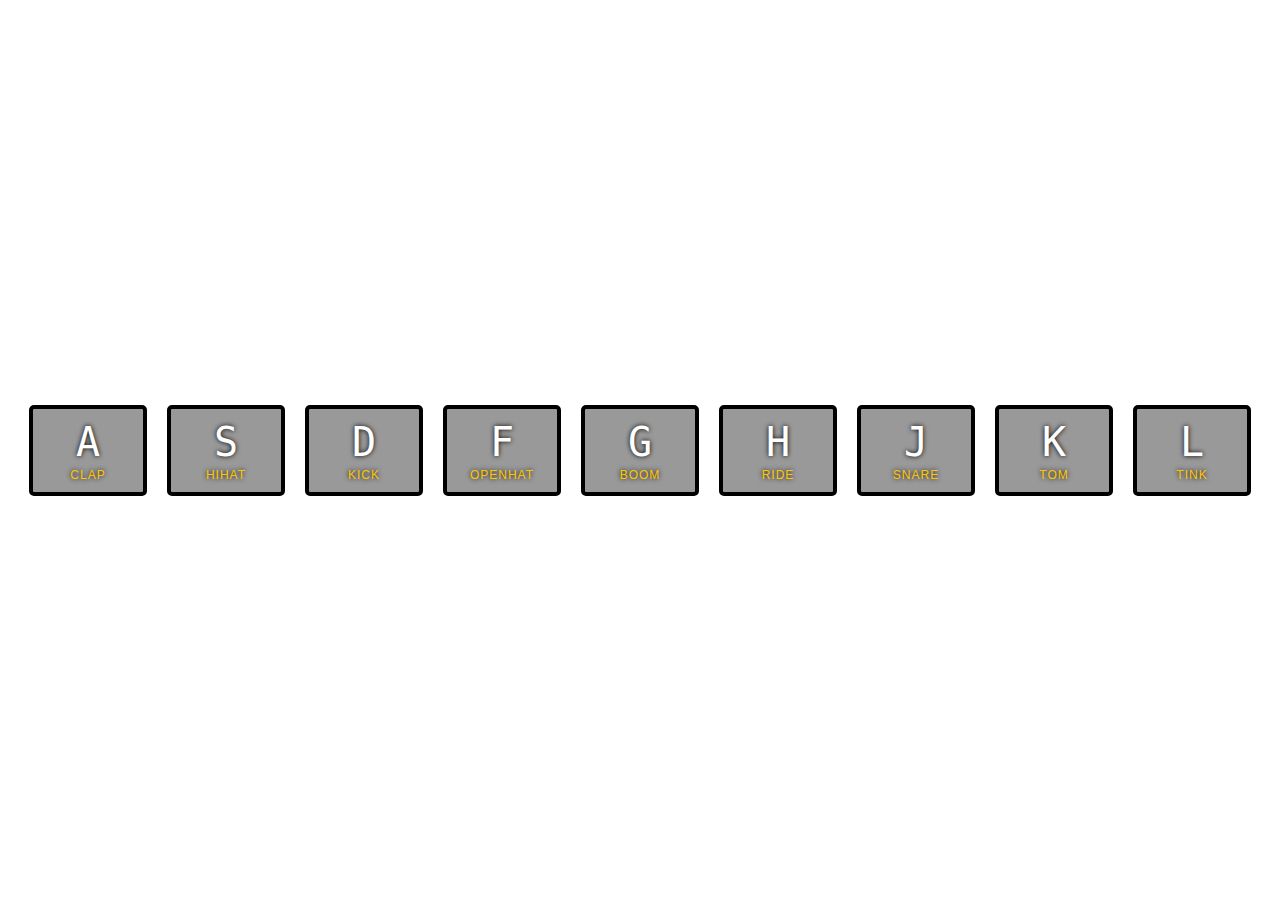
<file: 01 - JavaScript Drum Kit/index.html>
<!DOCTYPE html>
<html lang="en">
<head>
  <meta charset="UTF-8">
  <title>JS Drum Kit</title>
  <link rel="stylesheet" href="style.css">
</head>
<body>


  <div class="keys">
    <div data-key="65" class="key">
      <kbd>A</kbd>
      <span class="sound">clap</span>
    </div>
    <div data-key="83" class="key">
      <kbd>S</kbd>
      <span class="sound">hihat</span>
    </div>
    <div data-key="68" class="key">
      <kbd>D</kbd>
      <span class="sound">kick</span>
    </div>
    <div data-key="70" class="key">
      <kbd>F</kbd>
      <span class="sound">openhat</span>
    </div>
    <div data-key="71" class="key">
      <kbd>G</kbd>
      <span class="sound">boom</span>
    </div>
    <div data-key="72" class="key">
      <kbd>H</kbd>
      <span class="sound">ride</span>
    </div>
    <div data-key="74" class="key">
      <kbd>J</kbd>
      <span class="sound">snare</span>
    </div>
    <div data-key="75" class="key">
      <kbd>K</kbd>
      <span class="sound">tom</span>
    </div>
    <div data-key="76" class="key">
      <kbd>L</kbd>
      <span class="sound">tink</span>
    </div>
  </div>

  <audio data-key="65" src="sounds/clap.wav"></audio>
  <audio data-key="83" src="sounds/hihat.wav"></audio>
  <audio data-key="68" src="sounds/kick.wav"></audio>
  <audio data-key="70" src="sounds/openhat.wav"></audio>
  <audio data-key="71" src="sounds/boom.wav"></audio>
  <audio data-key="72" src="sounds/ride.wav"></audio>
  <audio data-key="74" src="sounds/snare.wav"></audio>
  <audio data-key="75" src="sounds/tom.wav"></audio>
  <audio data-key="76" src="sounds/tink.wav"></audio>

  <script src="scripts.js"></script>

  
</body>
</html>
</file>
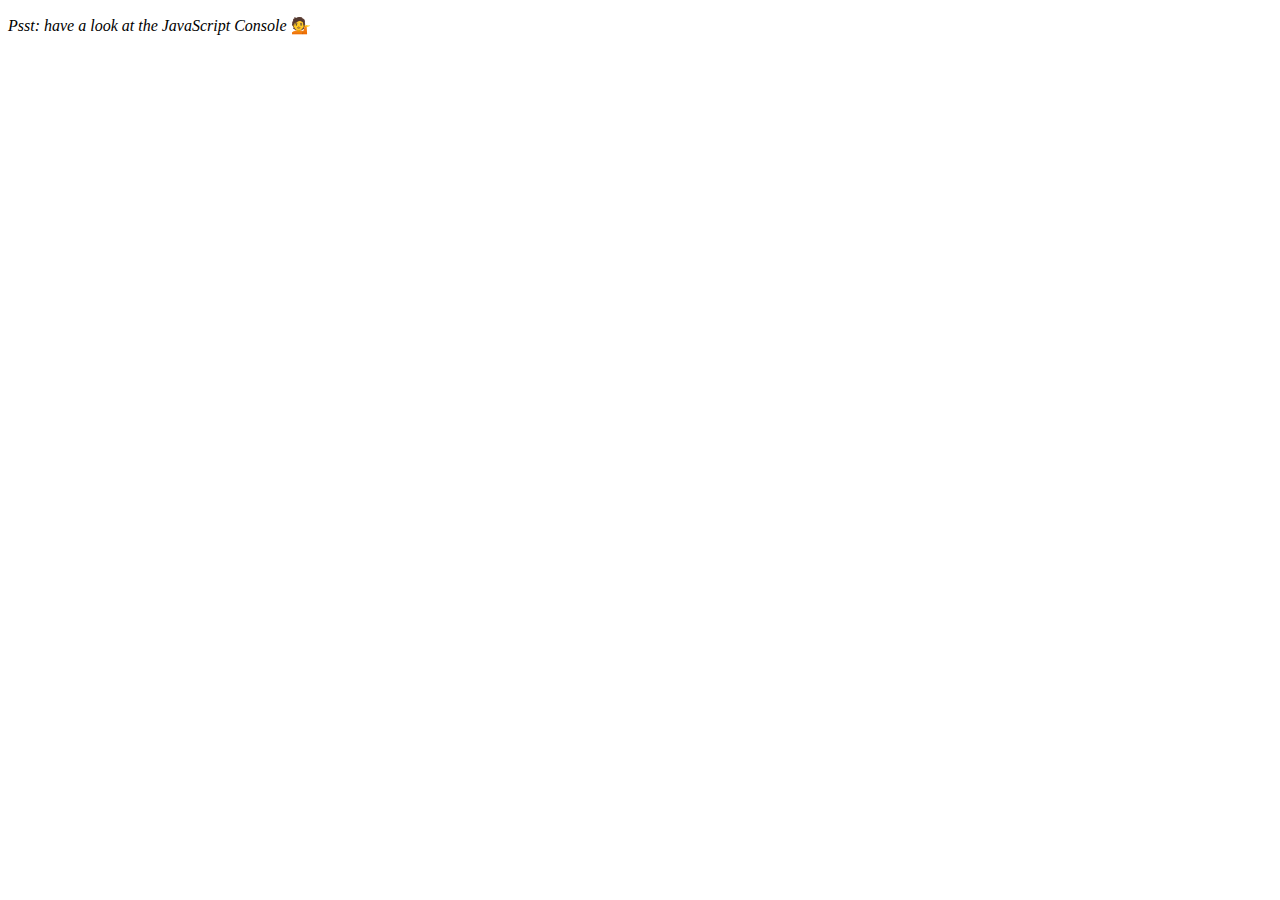
<file: 04 - Array Cardio Day 1/index.html>
<!DOCTYPE html>
<html lang="en">
<head>
  <meta charset="UTF-8">
  <title>Array Cardio 💪</title>
</head>
<body>
  <p><em>Psst: have a look at the JavaScript Console</em> 💁</p>
  <script>
    // Get your shorts on - this is an array workout!
    // ## Array Cardio Day 1

    // Some data we can work with

    const inventors = [
      { first: 'Albert', last: 'Einstein', year: 1879, passed: 1955 },
      { first: 'Isaac', last: 'Newton', year: 1643, passed: 1727 },
      { first: 'Galileo', last: 'Galilei', year: 1564, passed: 1642 },
      { first: 'Marie', last: 'Curie', year: 1867, passed: 1934 },
      { first: 'Johannes', last: 'Kepler', year: 1571, passed: 1630 },
      { first: 'Nicolaus', last: 'Copernicus', year: 1473, passed: 1543 },
      { first: 'Max', last: 'Planck', year: 1858, passed: 1947 },
      { first: 'Katherine', last: 'Blodgett', year: 1898, passed: 1979 },
      { first: 'Ada', last: 'Lovelace', year: 1815, passed: 1852 },
      { first: 'Sarah E.', last: 'Goode', year: 1855, passed: 1905 },
      { first: 'Lise', last: 'Meitner', year: 1878, passed: 1968 },
      { first: 'Hanna', last: 'Hammarström', year: 1829, passed: 1909 }
    ];

    const people = ['Beck, Glenn', 'Becker, Carl', 'Beckett, Samuel', 'Beddoes, Mick', 'Beecher, Henry', 'Beethoven, Ludwig', 'Begin, Menachem', 'Belloc, Hilaire', 'Bellow, Saul', 'Benchley, Robert', 'Benenson, Peter', 'Ben-Gurion, David', 'Benjamin, Walter', 'Benn, Tony', 'Bennington, Chester', 'Benson, Leana', 'Bent, Silas', 'Bentsen, Lloyd', 'Berger, Ric', 'Bergman, Ingmar', 'Berio, Luciano', 'Berle, Milton', 'Berlin, Irving', 'Berne, Eric', 'Bernhard, Sandra', 'Berra, Yogi', 'Berry, Halle', 'Berry, Wendell', 'Bethea, Erin', 'Bevan, Aneurin', 'Bevel, Ken', 'Biden, Joseph', 'Bierce, Ambrose', 'Biko, Steve', 'Billings, Josh', 'Biondo, Frank', 'Birrell, Augustine', 'Black, Elk', 'Blair, Robert', 'Blair, Tony', 'Blake, William'];

    // Array.prototype.filter()
    // 1. Filter the list of inventors for those who were born in the 1500's
      // const byBirth = inventors.filter(function(inventor) {
      //   if ((inventor.year >= 1500) && (inventor.year < 1600)) {
      //     return inventor
      //   }
      // });
      const byBirth = inventors.filter(inventor => (inventor.year >= 1500) && (inventor.year < 1600));
      console.log(byBirth)

    // Array.prototype.map()
    // 2. Give us an array of the inventors first and last names
      const inventorNames = inventors.map(inventor => `${inventor.first} ${inventor.last}`);
      console.log(inventorNames)

    // Array.prototype.sort()
    // 3. Sort the inventors by birthdate, oldest to youngest
      const sorted = inventors.sort((a, b) => a.year > b.year ? 1 : -1);
      console.table(sorted)

    // Array.prototype.reduce()
    // 4. How many years did all the inventors live all together?
    const totalYears = inventors.reduce((total, inventor) => {
      return total + (inventor.passed - inventor.year);
    }, 0);
    console.log(totalYears);

    // 5. Sort the inventors by years lived
    const oldest = inventors.sort(function(a,b) {
      const lastGuy = a.passed - a.year;
      const nextGuy = b.passed - b.year;
      return lastGuy > nextGuy ? -1 : 1;
    });
    console.log(oldest);


    // 6. create a list of Boulevards in Paris that contain 'de' anywhere in the name
    // https://en.wikipedia.org/wiki/Category:Boulevards_in_Paris


    // const category = document.querySelector('.mw-category');
    // const links = Array.from(category.querySelectorAll('a'));
    // const de = links
    //               .map(link => link.textContent)
    //               .filter(streetName => streetName.includes('de'));


    // 7. sort Exercise
    // Sort the people alphabetically by last name
    const alpha = people.sort((lastOne, nextOne) => {
      const [aLast, aFirst] = lastOne.split(', ');
      const [bLast, bFirst] = nextOne.split(', ');
      return aLast > bLast ? 1 : -1;
    });
    console.log(alpha);

    // 8. Reduce Exercise
    // Sum up the instances of each of these
    const data = ['car', 'car', 'truck', 'truck', 'bike', 'walk', 'car', 'van', 'bike', 'walk', 'car', 'van', 'car', 'truck' ];

    const transportation = data.reduce(function(obj, item) {
      if (!obj[item]) {
        obj[item] = 0;
      }
      obj[item]++
      return obj;
    }, {});
    console.log(transportation);

  </script>
</body>
</html>
</file>
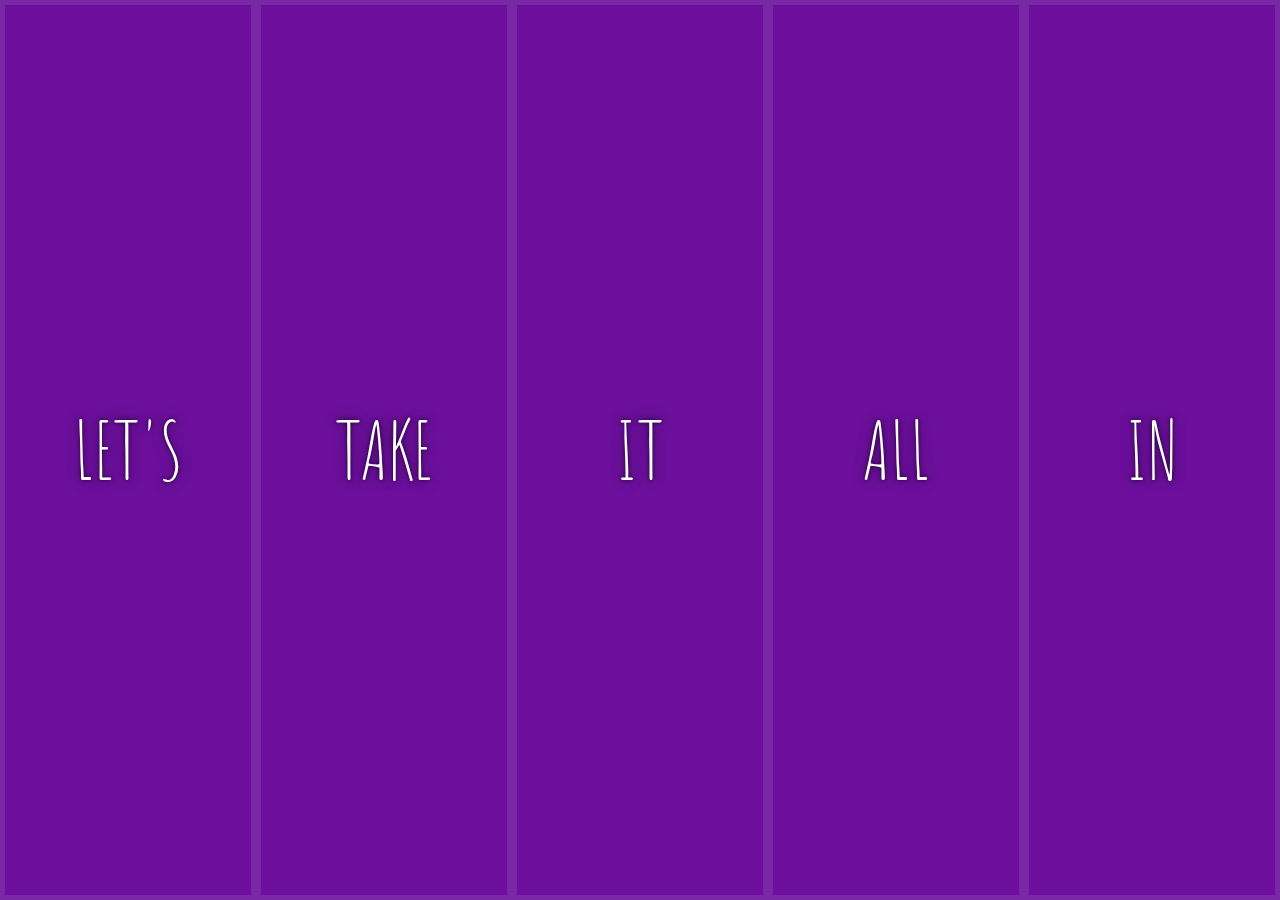
<file: 05 - Flex Panel Gallery/index.html>
<!DOCTYPE html>
<html lang="en">
<head>
  <meta charset="UTF-8">
  <title>Flex Panels 💪</title>
  <link href='https://fonts.googleapis.com/css?family=Amatic+SC' rel='stylesheet' type='text/css'>
</head>
<body>
  <style>
    html {
      box-sizing: border-box;
      background: #ffc600;
      font-family: 'helvetica neue';
      font-size: 20px;
      font-weight: 200;
    }
    
    body {
      margin: 0;
    }
    
    *, *:before, *:after {
      box-sizing: inherit;
    }

    .panels {
      min-height: 100vh;
      overflow: hidden;
      display: flex;
    }

    .panel {
      background: #6B0F9C;
      box-shadow: inset 0 0 0 5px rgba(255,255,255,0.1);
      color: white;
      text-align: center;
      align-items: center;
      /* Safari transitionend event.propertyName === flex */
      /* Chrome + FF transitionend event.propertyName === flex-grow */
      transition:
        font-size 0.7s cubic-bezier(0.61,-0.19, 0.7,-0.11),
        flex 0.7s cubic-bezier(0.61,-0.19, 0.7,-0.11),
        background 0.2s;
      font-size: 20px;
      background-size: cover;
      background-position: center;
      display: flex;
      flex: 1;
      justify-content: center;
      align-items: center;
      flex-direction: column;
    }

    .panel1 { background-image:url(https://source.unsplash.com/gYl-UtwNg_I/1500x1500); }
    .panel2 { background-image:url(https://source.unsplash.com/rFKUFzjPYiQ/1500x1500); }
    .panel3 { background-image:url(https://images.unsplash.com/photo-1465188162913-8fb5709d6d57?ixlib=rb-0.3.5&q=80&fm=jpg&crop=faces&cs=tinysrgb&w=1500&h=1500&fit=crop&s=967e8a713a4e395260793fc8c802901d); }
    .panel4 { background-image:url(https://source.unsplash.com/ITjiVXcwVng/1500x1500); }
    .panel5 { background-image:url(https://source.unsplash.com/3MNzGlQM7qs/1500x1500); }

    /* Flex Children */
    .panel > * {
      margin: 0;
      width: 100%;
      transition: transform 0.5s;
      flex: 1 0 auto;
      display: flex;
      justify-content: center;
      align-items: center;      
    }

    .panel > *:first-child {
      transform: translateY(-100%);
    }
    .panel.open-active > *:first-child {
      transform: translateY(0);
    }  
    .panel > *:last-child {
      transform: translateY(100%);
    }    
    .panel.open-active > *:last-child {
      transform: translateY(0);
    }          

    .panel p {
      text-transform: uppercase;
      font-family: 'Amatic SC', cursive;
      text-shadow: 0 0 4px rgba(0, 0, 0, 0.72), 0 0 14px rgba(0, 0, 0, 0.45);
      font-size: 2em;
    }
    
    .panel p:nth-child(2) {
      font-size: 4em;
    }

    .panel.open {
      font-size: 40px;
      flex: 5;
    }

  </style>


  <div class="panels">
    <div class="panel panel1">
      <p>Hey</p>
      <p>Let's</p>
      <p>Dance</p>
    </div>
    <div class="panel panel2">
      <p>Give</p>
      <p>Take</p>
      <p>Receive</p>
    </div>
    <div class="panel panel3">
      <p>Experience</p>
      <p>It</p>
      <p>Today</p>
    </div>
    <div class="panel panel4">
      <p>Give</p>
      <p>All</p>
      <p>You can</p>
    </div>
    <div class="panel panel5">
      <p>Life</p>
      <p>In</p>
      <p>Motion</p>
    </div>
  </div>

  <script>
    const panels = document.querySelectorAll('.panel');

    function toggleOpen () {
      this.classList.toggle('open');
    }

    function toggleActive (e) {
      if (e.propertyName.includes('flex')) {
        this.classList.toggle('open-active');
      }
    }

    panels.forEach(panel => panel.addEventListener('click', toggleOpen));
    panels.forEach(panel => panel.addEventListener('transitionend', toggleActive));

  </script>



</body>
</html>
</file>
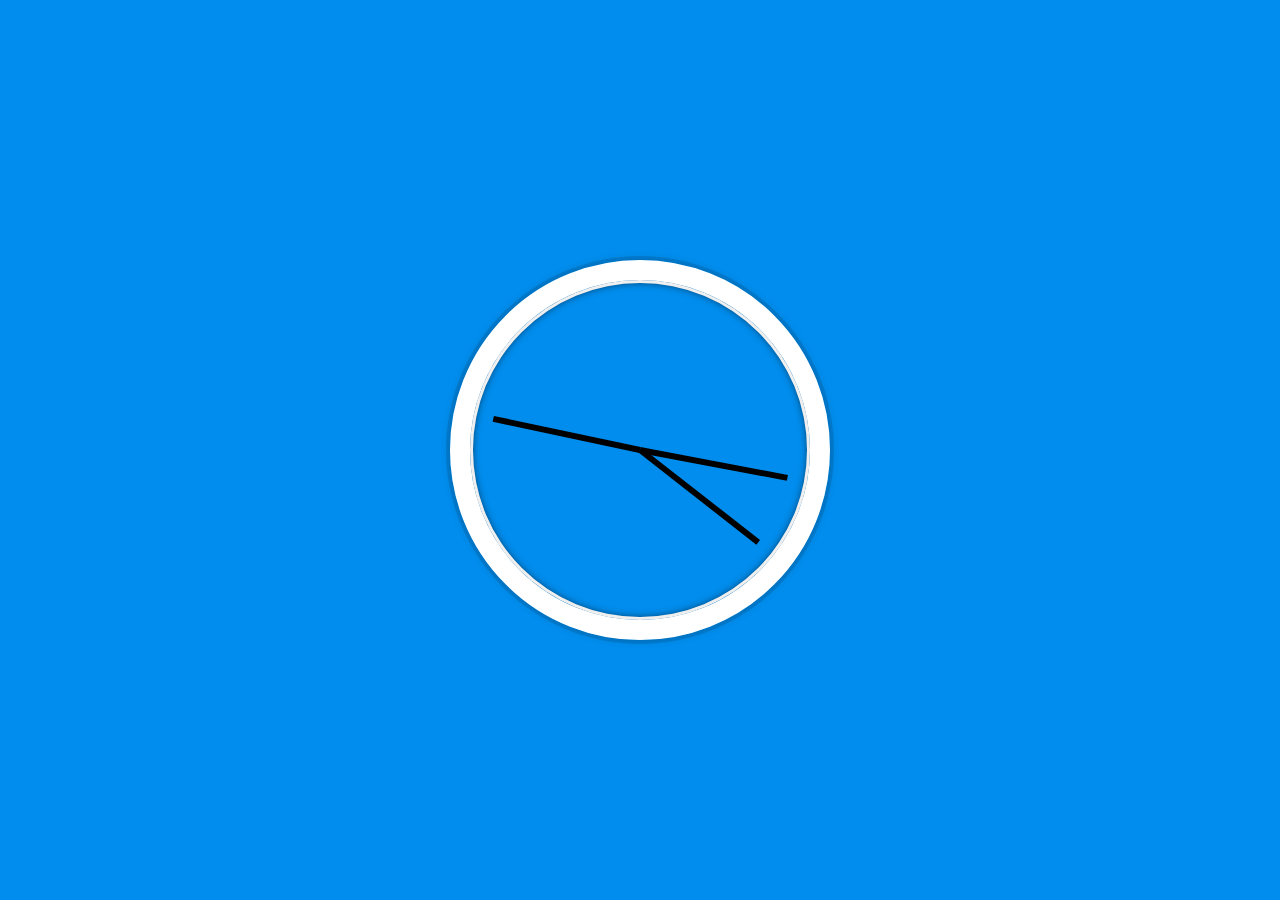
<file: 02 - JS and CSS Clock/index-START.html>
<!DOCTYPE html>
<html lang="en">
<head>
  <meta charset="UTF-8">
  <title>JS + CSS Clock</title>
</head>
<body>


    <div class="clock">
      <div class="clock-face">
        <div class="hand hour-hand"></div>
        <div class="hand min-hand"></div>
        <div class="hand second-hand"></div>
      </div>
    </div>


  <style>
    html {
      background: #018DED url(https://unsplash.it/1500/1000?image=881&blur=5);
      background-size: cover;
      font-family: 'helvetica neue';
      text-align: center;
      font-size: 10px;
    }

    body {
      margin: 0;
      font-size: 2rem;
      display: flex;
      flex: 1;
      min-height: 100vh;
      align-items: center;
    }

    .clock {
      width: 30rem;
      height: 30rem;
      border: 20px solid white;
      border-radius: 50%;
      margin: 50px auto;
      position: relative;
      padding: 2rem;
      box-shadow:
        0 0 0 4px rgba(0,0,0,0.1),
        inset 0 0 0 3px #EFEFEF,
        inset 0 0 10px black,
        0 0 10px rgba(0,0,0,0.2);
    }

    .clock-face {
      position: relative;
      width: 100%;
      height: 100%;
      transform: translateY(-3px); /* account for the height of the clock hands */
    }

    .hand {
      width: 50%;
      height: 6px;
      background: black;
      position: absolute;
      top: 50%;
      transform: rotate(90deg);
      transform-origin: 100%;
      transition: 0.5s;
      transition-timing-function: ease-in-out;
    }


  </style>

  <script>

    const secondsHand = document.querySelector('.second-hand');
    const minHand = document.querySelector('.min-hand');
    const hourHand = document.querySelector('.hour-hand');

    function setDate() {
      const now = new Date();
      const seconds = now.getSeconds();
      const minutes = now.getMinutes();
      const hours = now.getMinutes();
      
      const secondsDegrees = ((seconds / 60) * 360) + 90;
      const minutesDegrees = ((minutes / 60) * 360) + ((seconds/60)*6) + 90;
      const hoursDegrees = ((hours / 12) * 360) + ((minutes/60)*30) + 90;

      console.log(seconds);
      secondsHand.style.transform = `rotate(${secondsDegrees}deg)`;
      minHand.style.transform = `rotate(${minutesDegrees}deg)`;
      hourHand.style.transform = `rotate(${hoursDegrees}deg)`;

    }

    setInterval(setDate, 1000);
    setDate();

  </script>
</body>
</html>
</file>
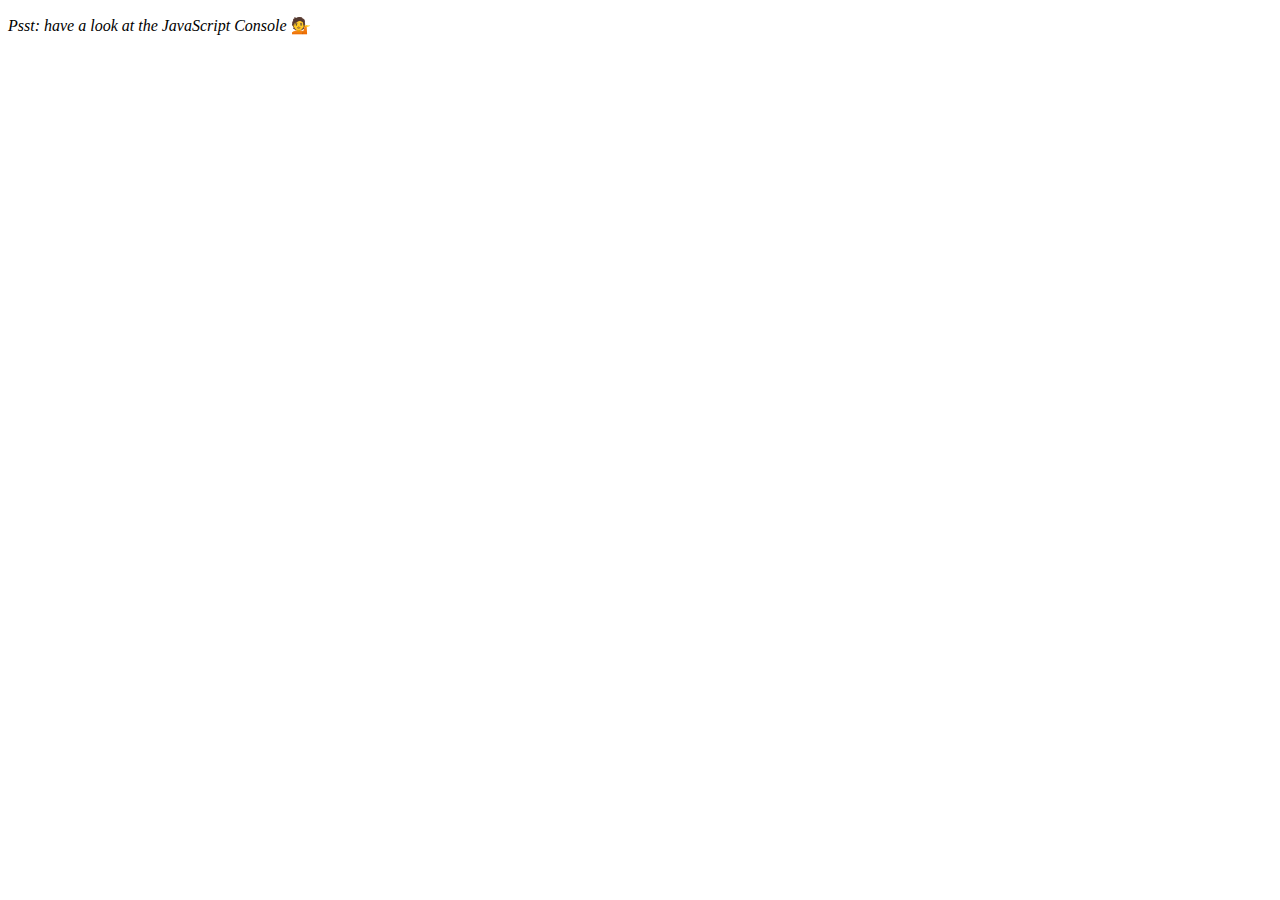
<file: 04 - Array Cardio Day 1/index-START.html>
<!DOCTYPE html>
<html lang="en">
<head>
  <meta charset="UTF-8">
  <title>Array Cardio 💪</title>
</head>
<body>
  <p><em>Psst: have a look at the JavaScript Console</em> 💁</p>
  <script>
    // Get your shorts on - this is an array workout!
    // ## Array Cardio Day 1

    // Some data we can work with

    const inventors = [
      { first: 'Albert', last: 'Einstein', year: 1879, passed: 1955 },
      { first: 'Isaac', last: 'Newton', year: 1643, passed: 1727 },
      { first: 'Galileo', last: 'Galilei', year: 1564, passed: 1642 },
      { first: 'Marie', last: 'Curie', year: 1867, passed: 1934 },
      { first: 'Johannes', last: 'Kepler', year: 1571, passed: 1630 },
      { first: 'Nicolaus', last: 'Copernicus', year: 1473, passed: 1543 },
      { first: 'Max', last: 'Planck', year: 1858, passed: 1947 },
      { first: 'Katherine', last: 'Blodgett', year: 1898, passed: 1979 },
      { first: 'Ada', last: 'Lovelace', year: 1815, passed: 1852 },
      { first: 'Sarah E.', last: 'Goode', year: 1855, passed: 1905 },
      { first: 'Lise', last: 'Meitner', year: 1878, passed: 1968 },
      { first: 'Hanna', last: 'Hammarström', year: 1829, passed: 1909 }
    ];

    const people = ['Beck, Glenn', 'Becker, Carl', 'Beckett, Samuel', 'Beddoes, Mick', 'Beecher, Henry', 'Beethoven, Ludwig', 'Begin, Menachem', 'Belloc, Hilaire', 'Bellow, Saul', 'Benchley, Robert', 'Benenson, Peter', 'Ben-Gurion, David', 'Benjamin, Walter', 'Benn, Tony', 'Bennington, Chester', 'Benson, Leana', 'Bent, Silas', 'Bentsen, Lloyd', 'Berger, Ric', 'Bergman, Ingmar', 'Berio, Luciano', 'Berle, Milton', 'Berlin, Irving', 'Berne, Eric', 'Bernhard, Sandra', 'Berra, Yogi', 'Berry, Halle', 'Berry, Wendell', 'Bethea, Erin', 'Bevan, Aneurin', 'Bevel, Ken', 'Biden, Joseph', 'Bierce, Ambrose', 'Biko, Steve', 'Billings, Josh', 'Biondo, Frank', 'Birrell, Augustine', 'Black, Elk', 'Blair, Robert', 'Blair, Tony', 'Blake, William'];

    // Array.prototype.filter()
    // 1. Filter the list of inventors for those who were born in the 1500's

    // Array.prototype.map()
    // 2. Give us an array of the inventors first and last names

    // Array.prototype.sort()
    // 3. Sort the inventors by birthdate, oldest to youngest

    // Array.prototype.reduce()
    // 4. How many years did all the inventors live all together?

    // 5. Sort the inventors by years lived

    // 6. create a list of Boulevards in Paris that contain 'de' anywhere in the name
    // https://en.wikipedia.org/wiki/Category:Boulevards_in_Paris


    // 7. sort Exercise
    // Sort the people alphabetically by last name

    // 8. Reduce Exercise
    // Sum up the instances of each of these
    const data = ['car', 'car', 'truck', 'truck', 'bike', 'walk', 'car', 'van', 'bike', 'walk', 'car', 'van', 'car', 'truck' ];

  </script>
</body>
</html>
</file>
<file: 01 - JavaScript Drum Kit/style.css>
html {
  font-size: 10px;
  background: url(http://i.imgur.com/b9r5sEL.jpg) bottom center;
  background-size: cover;
}

body,html {
  margin: 0;
  padding: 0;
  font-family: sans-serif;
}

.keys {
  display: flex;
  flex-wrap: wrap;
  flex: 1;
  min-height: 100vh;
  align-items: center;
  align-content: center;
  justify-content: center;
}

.key {
  border: .4rem solid black;
  border-radius: .5rem;
  margin: 1rem;
  font-size: 1.5rem;
  padding: 1rem .5rem;
  transition: all .07s ease;
  width: 10rem;
  text-align: center;
  color: white;
  background: rgba(0,0,0,0.4);
  text-shadow: 0 0 .5rem black;
}

.playing {
  transform: scale(1.1);
  border-color: #ffc600;
  box-shadow: 0 0 1rem #ffc600;
}

kbd {
  display: block;
  font-size: 4rem;
}

.sound {
  font-size: 1.2rem;
  text-transform: uppercase;
  letter-spacing: .1rem;
  color: #ffc600;
}
</file>
